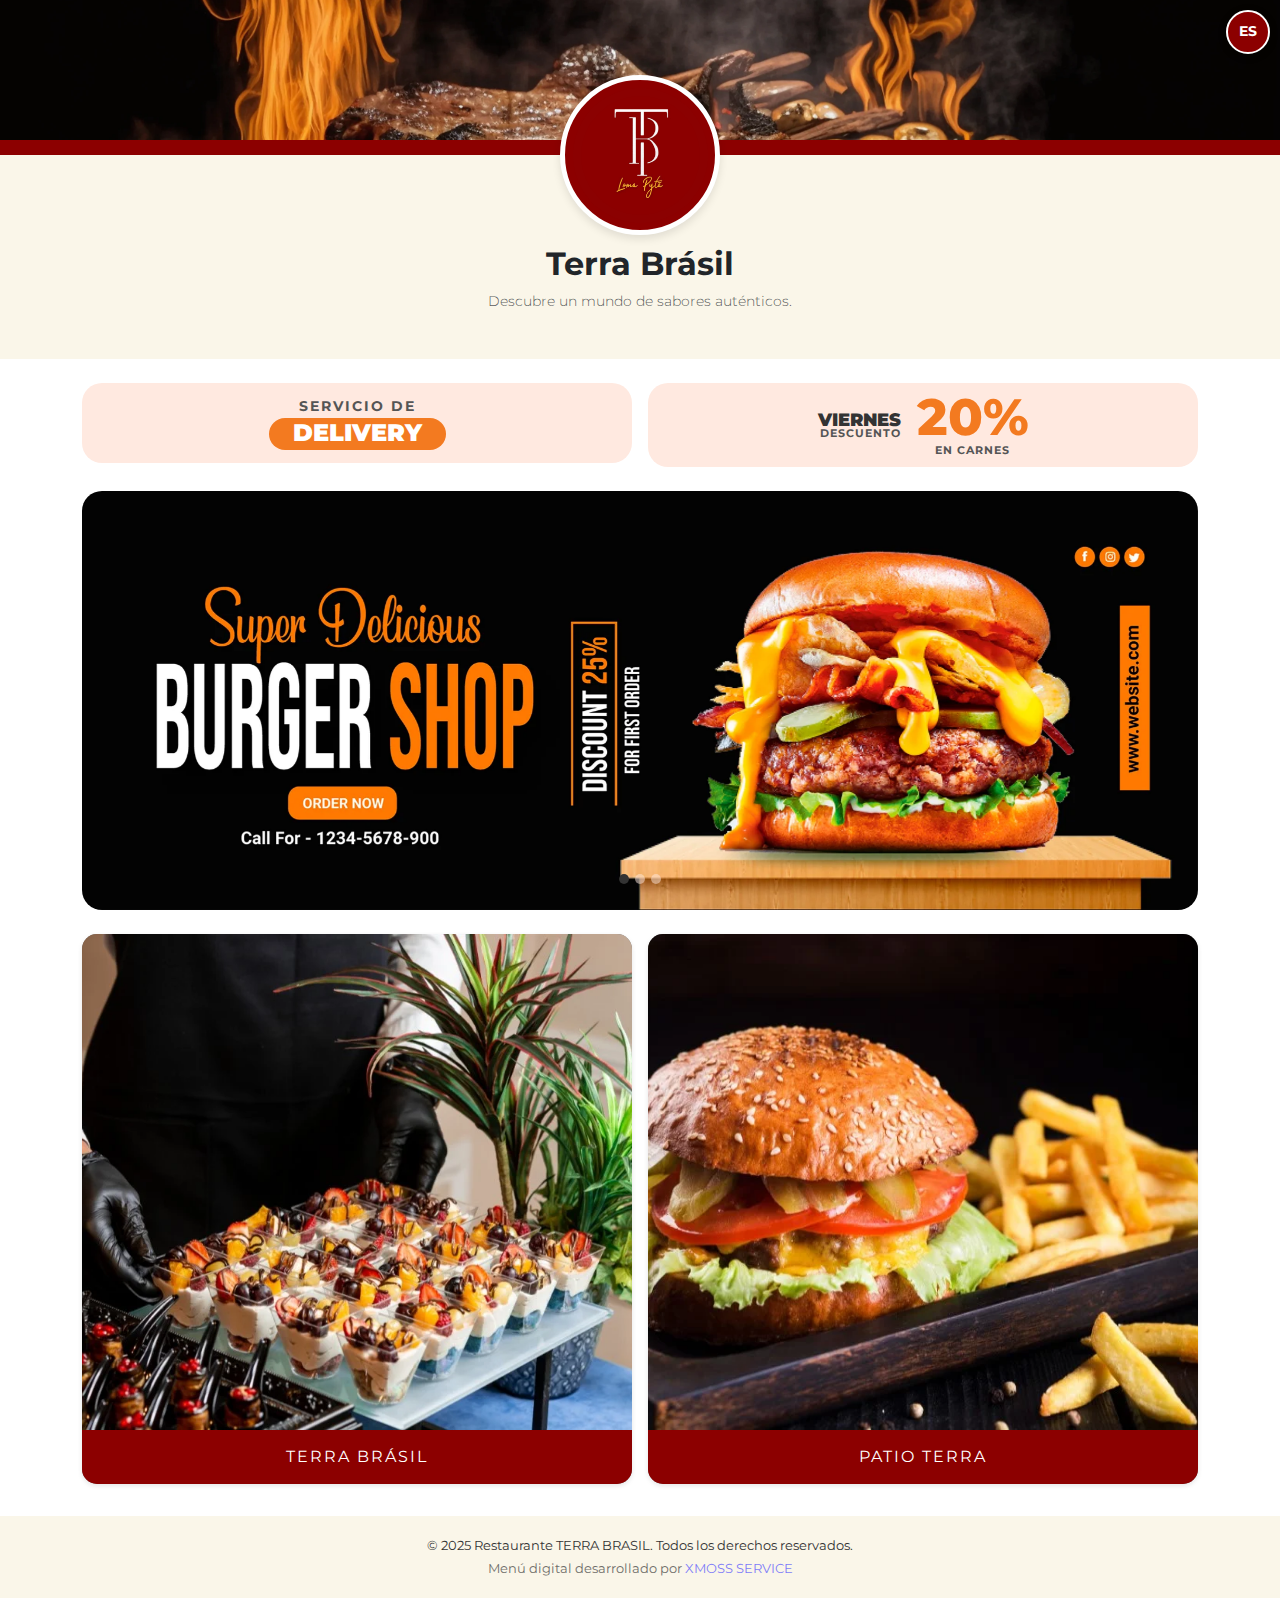
<file: index.html>
<!DOCTYPE html>
<html lang="es">
<head>
    <!-- Bloque 1: Metadatos, Título y Enlaces a Estilos. -->
    <meta charset="UTF-8">
    <meta name="viewport" content="width=device-width, initial-scale=1.0">
    <meta name="description" content="Descubre el menú digital de TERRA BRASIL. Sabores auténticos, promociones especiales y servicio de delivery.">
    <meta name="keywords" content="TERRA BRASIL, restaurante, menú digital, comida brasileña, delivery">
    <meta name="author" content="Restaurante TERRA BRASIL">
    <title>Menú Digital - Restaurante TERRA BRASIL</title>
    <link rel="icon" href="#" type="image/x-icon">
    <link href="https://cdn.jsdelivr.net/npm/bootstrap@5.3.3/dist/css/bootstrap.min.css" rel="stylesheet" integrity="sha384-QWTKZyjpPEjISv5WaRU9OFeRpok6YctnYmDr5pNlyT2bRjXh0JMhjY6hW+ALEwIH" crossorigin="anonymous">
    <link rel="preconnect" href="https://fonts.googleapis.com">
    <link rel="preconnect" href="https://fonts.gstatic.com" crossorigin>
    <link href="https://fonts.googleapis.com/css2?family=Montserrat:wght@400;700;900&display=swap" rel="stylesheet">
    <link rel="stylesheet" href="css/style.css">
</head>

<body class="home">

    <!-- Bloque 2: Header con banner, logo y selector de idioma. -->
    <header class="header-section position-relative">
        <div id="language-dropdown" class="btn-group notranslate">
            <button id="language-btn-text" type="button" class="btn dropdown-toggle" data-bs-toggle="dropdown" aria-expanded="false" aria-label="Seleccionar idioma">
                ES
            </button>
            <ul class="dropdown-menu dropdown-menu-end">
                <li><a class="dropdown-item" href="#" data-lang="es">Español</a></li>
                <li><a class="dropdown-item" href="#" data-lang="en">English</a></li>
                <li><a class="dropdown-item" href="#" data-lang="pt">Português</a></li>
            </ul>
        </div>
        <div class="main-banner"></div>
        <div class="banner-space"></div>
        <div class="logo-wrapper"> 
            <div class="logo-container">
                <img src="assets/images/logo_lp.png" alt="Logo de TERRA BRASIL" class="logo">
            </div>
        </div>
    </header>

    <!-- Bloque 3: Contenido principal de la página. -->
    <main>
        <section class="title-section text-center">
            <div class="container">
                <h1 class="main-title display-4 fw-bolder text-dark">Terra Brásil</h1>
                <p class="main-tagline lead text-muted">Descubre un mundo de sabores auténticos.</p>
            </div>
        </section>
        
        <section class="info-buttons-section container my-4">
            <div class="row g-3 justify-content-center">
                <div class="col-6">
                    <a href="#" class="info-card text-decoration-none d-flex flex-column justify-content-center align-items-center">
                        <p class="delivery-subtitle-final m-0">SERVICIO DE</p>
                        <p class="delivery-maintext-final m-0">DELIVERY</p>
                    </a>
                </div>
                <div class="col-6">
                    <a href="#" class="info-card text-decoration-none d-flex align-items-center justify-content-center">
                        <div class="me-3">
                            <p class="discount-day-final m-0">VIERNES</p>
                            <p class="discount-subtitle-final m-0">DESCUENTO</p>
                        </div>
                        <div class="text-center">
                            <p class="discount-percentage-final m-0">20%</p>
                            <p class="discount-product-final m-0">EN CARNES</p>
                        </div>
                    </a>
                </div>
            </div>
        </section>

        <section class="slider-section container my-4">
            <div id="mainSlider" class="carousel slide" data-bs-ride="carousel">
                <div class="carousel-indicators">
                    <button type="button" data-bs-target="#mainSlider" data-bs-slide-to="0" class="active" aria-current="true" aria-label="Slide 1"></button>
                    <button type="button" data-bs-target="#mainSlider" data-bs-slide-to="1" aria-label="Slide 2"></button>
                    <button type="button" data-bs-target="#mainSlider" data-bs-slide-to="2" aria-label="Slide 3"></button>
                </div>
                <div class="carousel-inner">
                    <div class="carousel-item active slider-bg-1"></div>
                    <div class="carousel-item slider-bg-2"></div>
                    <div class="carousel-item slider-bg-3"></div>
                </div>
            </div>
        </section>

        <section class="cards-section container my-4">
            <div class="row g-3">
                <div class="col-6">
                    <a href="terrabrasil.html" class="category-card text-decoration-none">
                        <img src="assets/images/terra_brasil.webp" alt="Entrada al menú del restaurante Terra Brasil con platos de buffet" class="category-card-image" loading="lazy">
                        <div class="category-card-title">
                            TERRA BRÁSIL
                        </div>
                    </a>
                </div>
                <div class="col-6">
                    <a href="patioterra.html" class="category-card text-decoration-none">
                        <img src="assets/images/patio_terra.webp" alt="Entrada al menú de Patio Terra con hamburguesas y lomitos" class="category-card-image" loading="lazy">
                        <div class="category-card-title">
                            PATIO TERRA
                        </div>
                    </a>
                </div>
            </div>
        </section>
    </main>

    <!-- Bloque 4: Footer y Scripts. -->
    <footer class="footer-section text-center">
        <div class="container">
            <small class="d-block copyright-text">© 2025 Restaurante TERRA BRASIL. Todos los derechos reservados.</small>
            <small class="d-block credit-text">
                Menú digital desarrollado por 
                <a href="#" target="_blank" rel="noopener noreferrer" class="credit-link">XMOSS SERVICE</a>
            </small>
        </div>
    </footer>

    <div id="google_translate_element"></div>

    <script src="https://cdn.jsdelivr.net/npm/bootstrap@5.3.3/dist/js/bootstrap.bundle.min.js" integrity="sha384-YvpcrYf0tY3lHB60NNkmXc5s9fDVZLESaAA55NDzOxhy9GkcIdslK1eN7N6jIeHz" crossorigin="anonymous"></script>
    <script src="js/translate.js" defer></script>
    <script src="js/script.js" defer></script>

</body>
</html>
</file>
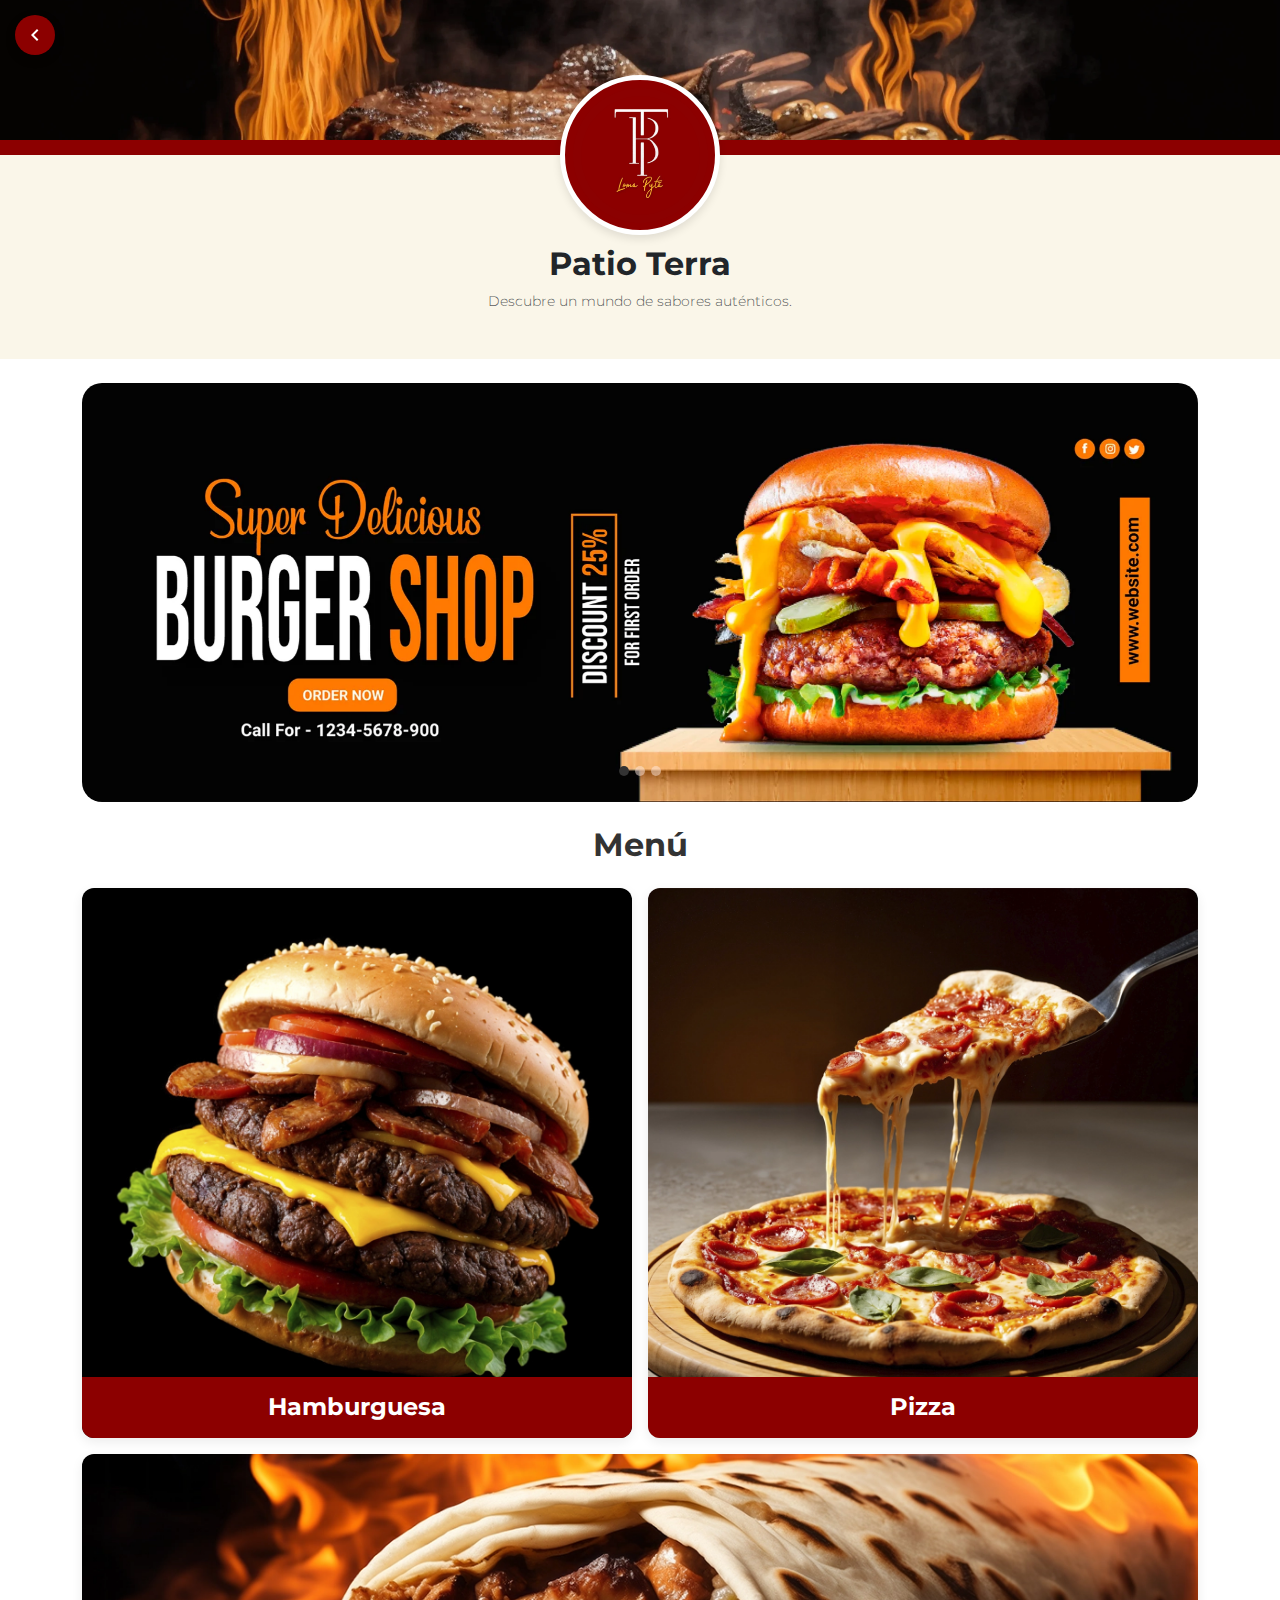
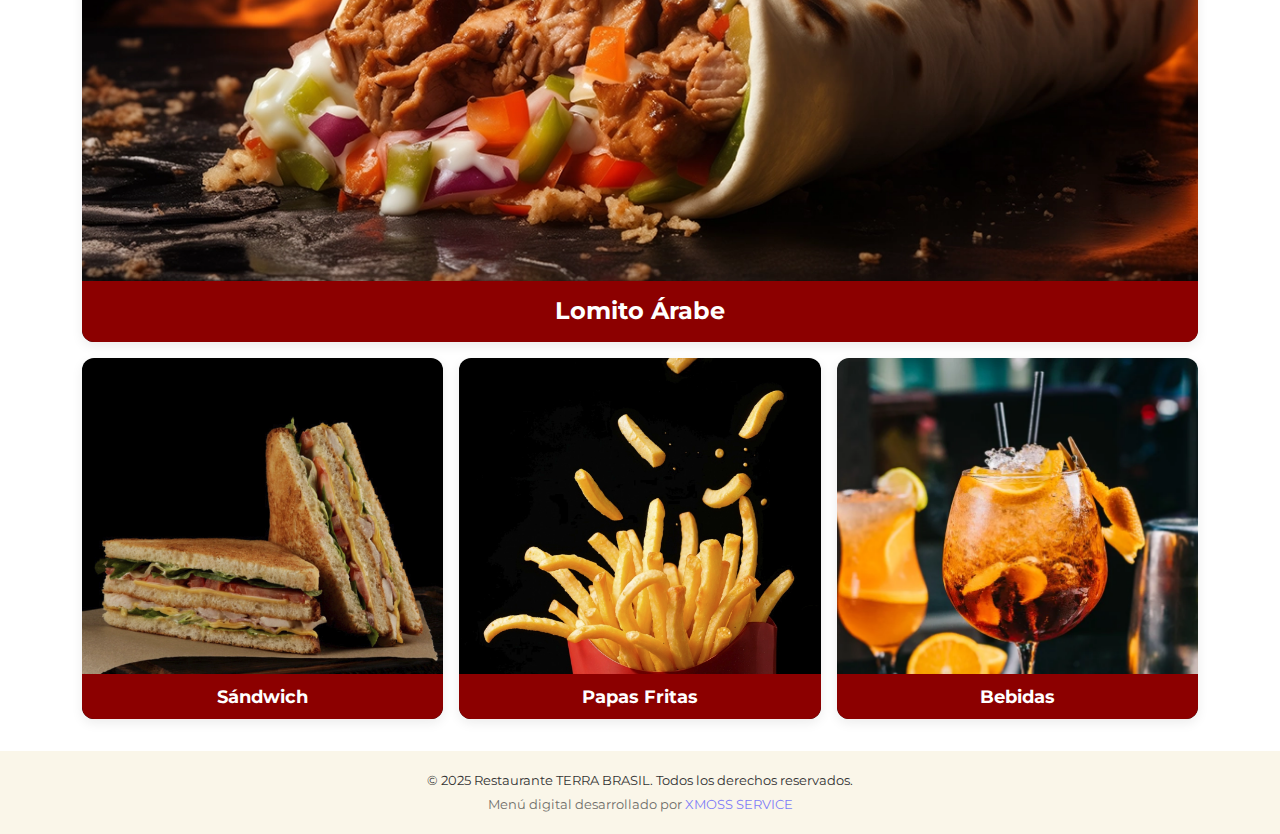
<file: patioterra.html>
<!DOCTYPE html>
<html lang="es">

<head>
    <!-- Bloque 1: Metadatos, Título y Enlaces a Estilos. -->
    <meta charset="UTF-8">
    <meta name="viewport" content="width=device-width, initial-scale=1.0">
    <meta name="description" content="Descubre el menú digital de TERRA BRASIL. Sabores auténticos, promociones especiales y servicio de delivery.">
    <meta name="keywords" content="TERRA BRASIL, restaurante, menú digital, comida brasileña, delivery">
    <meta name="author" content="Restaurante TERRA BRASIL">
    <title>Menú Digital - Restaurante TERRA BRASIL</title>
    <link rel="icon" href="#" type="image/x-icon">
    <link href="https://cdn.jsdelivr.net/npm/bootstrap@5.3.3/dist/css/bootstrap.min.css" rel="stylesheet" integrity="sha384-QWTKZyjpPEjISv5WaRU9OFeRpok6YctnYmDr5pNlyT2bRjXh0JMhjY6hW+ALEwIH" crossorigin="anonymous">
    <link rel="preconnect" href="https://fonts.googleapis.com">
    <link rel="preconnect" href="https://fonts.gstatic.com" crossorigin>
    <link href="https://fonts.googleapis.com/css2?family=Montserrat:wght@400;700;900&display=swap" rel="stylesheet">
    <link rel="stylesheet" href="css/style.css">
</head>

<body class="menu-lomiteria">

    <!-- Bloque 2: Header con banner, logo y botón de volver. -->
    <header class="header-section position-relative">
        <a href="index.html" class="fixed-home-btn" aria-label="Volver a la página principal">
            <svg viewBox="0 0 24 24"><path d="M15.41 7.41L14 6l-6 6 6 6 1.41-1.41L10.83 12z"/></svg>
        </a>
        <div class="main-banner"></div>
        <div class="banner-space"></div>
        <div class="logo-wrapper"> 
            <div class="logo-container">
                <img src="assets/images/logo_lp.png" alt="Logo de TERRA BRASIL" class="logo">
            </div>
        </div>
    </header>
        
    <!-- Bloque 3: Contenido principal de la página. -->
    <main>
        <section class="title-section text-center">
            <div class="container">
                <h1 class="main-title display-4 fw-bolder text-dark">Patio Terra</h1>
                <p class="main-tagline lead text-muted">Descubre un mundo de sabores auténticos.</p>
            </div>
        </section>
        
        <section class="info-buttons-section container my-4">
            <div class="row g-3 justify-content-center">
                <div class="col-6">
                    <a href="#" class="info-card text-decoration-none d-flex flex-column justify-content-center align-items-center">
                        <p class="delivery-subtitle-final m-0">SERVICIO DE</p>
                        <p class="delivery-maintext-final m-0">DELIVERY</p>
                    </a>
                </div>
                <div class="col-6">
                    <a href="#" class="info-card text-decoration-none d-flex align-items-center justify-content-center">
                        <div class="me-3">
                            <p class="discount-day-final m-0">VIERNES</p>
                            <p class="discount-subtitle-final m-0">DESCUENTO</p>
                        </div>
                        <div class="text-center">
                            <p class="discount-percentage-final m-0">20%</p>
                            <p class="discount-product-final m-0">EN CARNES</p>
                        </div>
                    </a>
                </div>
            </div>
        </section>

        <section class="slider-section container my-4">
            <div id="mainSlider" class="carousel slide" data-bs-ride="carousel">
                <div class="carousel-indicators">
                    <button type="button" data-bs-target="#mainSlider" data-bs-slide-to="0" class="active" aria-current="true" aria-label="Slide 1"></button>
                    <button type="button" data-bs-target="#mainSlider" data-bs-slide-to="1" aria-label="Slide 2"></button>
                    <button type="button" data-bs-target="#mainSlider" data-bs-slide-to="2" aria-label="Slide 3"></button>
                </div>
                <div class="carousel-inner">
                    <div class="carousel-item active slider-bg-1"></div>
                    <div class="carousel-item slider-bg-2"></div>
                    <div class="carousel-item slider-bg-3"></div>
                </div>
            </div>
        </section>
    </main>

    <!-- Bloque 4: Navegación por categorías del menú. -->
    <section class="menu-items-section container my-4" id="seccion-menu-tabs" role="tablist">
        <h2 class="text-center mb-4">Menú</h2>
        <div class="row g-3">
            <div class="col-6">
                <a href="#" class="menu-item-card square-card text-decoration-none" data-bs-toggle="tab" data-bs-target="#hamburguesas-pane" role="tab" aria-controls="hamburguesas-pane" aria-selected="false">
                    <img src="assets/images/hamburguesas.webp" alt="Categoría de Hamburguesas" class="menu-item-img">
                    <div class="menu-item-label">
                        <h3 class="menu-item-title">Hamburguesa</h3>
                    </div>
                </a>
            </div>
            <div class="col-6">
                <a href="#" class="menu-item-card square-card text-decoration-none" data-bs-toggle="tab" data-bs-target="#pizzas-pane" role="tab" aria-controls="pizzas-pane" aria-selected="false">
                    <img src="assets/images/pizzas.webp" alt="Categoría de Pizzas" class="menu-item-img">
                    <div class="menu-item-label">
                        <h3 class="menu-item-title">Pizza</h3>
                    </div>
                </a>
            </div>
            <div class="col-12">
                <a href="#" class="menu-item-card text-decoration-none" data-bs-toggle="tab" data-bs-target="#lomitoarabe-pane" role="tab" aria-controls="lomitoarabe-pane" aria-selected="false">
                    <img src="assets/images/lomito-arabe.webp" alt="Categoría de Lomito Árabe" class="menu-item-img large-img">
                    <div class="menu-item-label">
                        <h3 class="menu-item-title">Lomito Árabe</h3>
                    </div>
                </a>
            </div>
            <div class="col-4">
                <a href="#" class="menu-item-card square-card text-decoration-none" data-bs-toggle="tab" data-bs-target="#sandwiches-pane" role="tab" aria-controls="sandwiches-pane" aria-selected="false">
                    <img src="assets/images/sandwich.webp" alt="Categoría de Sandwiches" class="menu-item-img">
                    <div class="menu-item-label small-label">
                        <h4 class="menu-item-title-small">Sándwich</h4>
                    </div>
                </a>
            </div>
            <div class="col-4">
                <a href="#" class="menu-item-card square-card text-decoration-none" data-bs-toggle="tab" data-bs-target="#papasfritas-pane" role="tab" aria-controls="papasfritas-pane" aria-selected="false">
                    <img src="assets/images/papasfritas.webp" alt="Categoría de Papas Fritas" class="menu-item-img">
                    <div class="menu-item-label small-label">
                        <h4 class="menu-item-title-small">Papas Fritas</h4>
                    </div>
                </a>
            </div>
            <div class="col-4">
                <a href="#" class="menu-item-card square-card text-decoration-none" data-bs-toggle="tab" data-bs-target="#bebidas-pane" role="tab" aria-controls="bebidas-pane" aria-selected="false">
                    <img src="assets/images/bebidas.webp" alt="Categoría de Bebidas" class="menu-item-img">
                    <div class="menu-item-label small-label">
                        <h4 class="menu-item-title-small">Bebidas</h4>
                    </div>
                </a>
            </div>
        </div>
    </section>

    <!-- Bloque 5: Contenido de las pestañas de productos. -->
    <div class="tab-content" id="menuTabContent">
        <div class="tab-pane fade" id="hamburguesas-pane" role="tabpanel" aria-labelledby="hamburguesas-tab" tabindex="0">
            <div class="container py-4">
                <div class="row g-4">
                    <div class="col-12">
                        <div class="card card-product-bs5 overflow-hidden p-2">
                            <div class="row g-3 align-items-center">
                                <div class="col-7">
                                    <div class="card-body p-2">
                                        <h3 class="product-title-bs5 h5 mb-1">Hamburguesa Paraguaya Especial</h3>
                                        <p class="product-description-bs5 small text-muted mb-2">Pan artesanal dorado en manteca, medallón de carne vacuna 100% jugosa, queso Paraguay derretido, huevo frito a la plancha, rodajas de chorizo paraguayo asado, lechuga fresca, tomate, cebolla morada, salsas caseras (mayonesa con ajo, ketchup y mostaza), y el toque final: mbejú crocante como topping.</p>
                                        <p class="product-price-bs5 h4 fw-bolder mb-0">$50.000</p>
                                        <small class="product-note-bs5 text-muted">Sabor auténtico y contundente al estilo nacional</small>
                                    </div>
                                </div>
                                <div class="col-5">
                                    <img src="assets/images/hamburguesa-producto1.webp" alt="#" class="img-fluid rounded-3">
                                </div>
                            </div>
                        </div>
                    </div>
                    <div class="col-12">
                        <div class="card card-product-bs5 overflow-hidden p-2">
                            <div class="row g-3 align-items-center">
                                <div class="col-7">
                                    <div class="card-body p-2">
                                        <h3 class="product-title-bs5 h5 mb-1">La Criolla Suprema</h3>
                                        <p class="product-description-bs5 small text-muted mb-2">Pan artesanal dorado, medallón de carne vacuna a la plancha, queso Paraguay fundido, chorizo paraguayo en rodajas, huevo frito, panceta crocante, tomate fresco, lechuga crespa, cebolla morada en aros</p>
                                        <p class="product-price-bs5 h4 fw-bolder mb-0">$45.000</p>
                                        <small class="product-note-bs5 text-muted">Sabor auténtico y contundente al estilo nacional</small>
                                    </div>
                                </div>
                                <div class="col-5">
                                    <img src="assets/images/hamburguesa-producto2.webp" alt="#" class="img-fluid rounded-3">
                                </div>
                            </div>
                        </div>
                    </div>
                </div>
            </div>
        </div>

        <div class="tab-pane fade" id="pizzas-pane" role="tabpanel" aria-labelledby="pizzas-tab" tabindex="0">
            <div class="container py-4">
                <div class="row g-4">
                    <div class="col-12">
                        <div class="card card-product-bs5 overflow-hidden p-2">
                            <div class="row g-3 align-items-center">
                                <div class="col-7">
                                    <div class="card-body p-2">
                                        <h3 class="product-title-bs5 h5 mb-1">Pizza Brasileña Especial</h3>
                                        <p class="product-description-bs5 small text-muted mb-2">Masa artesanal leudada al estilo paulista, salsa de tomate rústica con toque de ajo, queso muçarela fundido, calabresa brasileña en rodajas finas, cebolla morada caramelizada,aceitunas negras, toque de orégano fresco, terminada con huevo duro en rodajas y pimiento morrón asado.</p>
                                        <p class="product-price-bs5 h4 fw-bolder mb-0">$60.000</p>
                                        <small class="product-note-bs5 text-muted">Precio incluye IVA</small>
                                    </div>
                                </div>
                                <div class="col-5">
                                    <img src="assets/images/pizza-producto1.webp" alt="#" class="img-fluid rounded-3">
                                </div>
                            </div>
                        </div>
                    </div>
                    <div class="col-12">
                        <div class="card card-product-bs5 overflow-hidden p-2">
                            <div class="row g-3 align-items-center">
                                <div class="col-7">
                                    <div class="card-body p-2">
                                        <h3 class="product-title-bs5 h5 mb-1">Pizza margarita</h3>
                                        <p class="product-description-bs5 small text-muted mb-2">Base de masa fina y crujiente, salsa de tomate natural al estilo napolitano, mozzarella fresca, tomates en rodajas, hojas de albahaca fresca, y un toque de aceite de oliva extra virgen.</p>
                                        <p class="product-price-bs5 h4 fw-bolder mb-0">$60.000</p>
                                        <small class="product-note-bs5 text-muted">Precio incluye IVA</small>
                                    </div>
                                </div>
                                <div class="col-5">
                                    <img src="assets/images/pizza-producto2.webp" alt="#" class="img-fluid rounded-3">
                                </div>
                            </div>
                        </div>
                    </div>
                </div>
            </div>
        </div>

        <div class="tab-pane fade" id="lomitoarabe-pane" role="tabpanel" aria-labelledby="lomitoarabe-tab" tabindex="0">
            <div class="container py-4">
                <div class="row g-4">
                    <div class="col-12">
                        <div class="card card-product-bs5 overflow-hidden p-2">
                            <div class="row g-3 align-items-center">
                                <div class="col-7">
                                    <div class="card-body p-2">
                                        <h3 class="product-title-bs5 h5 mb-1">Lomito Árabe Tradicional</h3>
                                        <p class="product-description-bs5 small text-muted mb-2">Pan pita artesanal levemente tostado, finas láminas de carne vacuna marinada con especias árabes, lechuga fresca, tomate en cubos, cebolla morada en juliana, zanahoria rallada, un toque de menta fresca, acompañado de una suave y cremosa salsa de yogur con ajo y limón.</p>
                                        <p class="product-price-bs5 h4 fw-bolder mb-0">$55.000</p>
                                        <small class="product-note-bs5 text-muted">Precio incluye IVA</small>
                                    </div>
                                </div>
                                <div class="col-5">
                                    <img src="assets/images/lomitoarabe-producto1.webp" alt="#" class="img-fluid rounded-3">
                                </div>
                            </div>
                        </div>
                    </div>
                    <div class="col-12">
                        <div class="card card-product-bs5 overflow-hidden p-2">
                            <div class="row g-3 align-items-center">
                                <div class="col-7">
                                    <div class="card-body p-2">
                                        <h3 class="product-title-bs5 h5 mb-1">Lomito Árabe Especial</h3>
                                        <p class="product-description-bs5 small text-muted mb-2">Pan pita artesanal dorado a la plancha, lomo vacuno premium marinado con especias árabes y oliva extra virgen, queso muzarella fundido, huevo a la plancha, jamón ahumado, lechuga crocante, tomate en rodajas frescas, cebolla morada caramelizada</p>
                                        <p class="product-price-bs5 h4 fw-bolder mb-0">$55.000</p>
                                        <small class="product-note-bs5 text-muted">Precio incluye IVA</small>
                                    </div>
                                </div>
                                <div class="col-5">
                                    <img src="assets/images/lomitoarabe-producto2.webp" alt="#" class="img-fluid rounded-3">
                                </div>
                            </div>
                        </div>
                    </div>
                </div>
            </div>
        </div>
        
        <div class="tab-pane fade" id="sandwiches-pane" role="tabpanel" aria-labelledby="sandwiches-tab" tabindex="0">
            <div class="container py-4">
                <div class="row g-4">
                    <div class="col-12">
                        <div class="card card-product-bs5 overflow-hidden p-2">
                            <div class="row g-3 align-items-center">
                                <div class="col-7">
                                    <div class="card-body p-2">
                                        <h3 class="product-title-bs5 h5 mb-1">Sándwich de Lomito Paraguayo</h3>
                                        <p class="product-description-bs5 small text-muted mb-2">pan mignon, lomito de carne vacuna, queso Paraguay derretido, jamón cocido, huevo frito, lechuga crespa, tomate, cebolla salteada, mayonesa casera. <br>Opcional: papas fritas dentro o al costado.</p>
                                        <p class="product-price-bs5 h4 fw-bolder mb-0">$40.000</p>
                                        <small class="product-note-bs5 text-muted">Precio incluye IVA</small>
                                    </div>
                                </div>
                                <div class="col-5">
                                    <img src="assets/images/sandwich-producto1.webp" alt="#" class="img-fluid rounded-3">
                                </div>
                            </div>
                        </div>
                    </div>
                    <div class="col-12">
                        <div class="card card-product-bs5 overflow-hidden p-2">
                            <div class="row g-3 align-items-center">
                                <div class="col-7">
                                    <div class="card-body p-2">
                                        <h3 class="product-title-bs5 h5 mb-1">Sándwich de Lomito Especial</h3>
                                        <p class="product-description-bs5 small text-muted mb-2">pan mignon artesanal, lomito de carne vacuna marinada, queso Paraguay fundido, jamón ahumado, huevo a la plancha, lechuga crespa, tomate, cebolla caramelizada, papas fritas crocantes dentro del pan, salsa de ajo con toque de mostaza dulce.</p>
                                        <p class="product-price-bs5 h4 fw-bolder mb-0">$40.000</p>
                                        <small class="product-note-bs5 text-muted">Precio incluye IVA</small>
                                    </div>
                                </div>
                                <div class="col-5">
                                    <img src="assets/images/sandwich-producto2.webp" alt="#" class="img-fluid rounded-3">
                                </div>
                            </div>
                        </div>
                    </div>
                </div>
            </div>
        </div>

        <div class="tab-pane fade" id="papasfritas-pane" role="tabpanel" aria-labelledby="papasfritas-tab" tabindex="0">
            <div class="container py-4">
                <div class="row g-4">
                    <div class="col-12">
                        <div class="card card-product-bs5 overflow-hidden p-2">
                            <div class="row g-3 align-items-center">
                                <div class="col-7">
                                    <div class="card-body p-2">
                                        <h3 class="product-title-bs5 h5 mb-1">Papas con Queso Cheddar</h3>
                                        <p class="product-description-bs5 small text-muted mb-2">papas fritas crujientes, queso cheddar fundido, toque de crema, cebollita de verde o picada</p>
                                        <p class="product-price-bs5 h4 fw-bolder mb-0">$15.000</p>
                                        <small class="product-note-bs5 text-muted">Tamaños Grande, mediano y pequeño</small>
                                    </div>
                                </div>
                                <div class="col-5">
                                    <img src="assets/images/papasfritas-producto1.webp" alt="#" class="img-fluid rounded-3">
                                </div>
                            </div>
                        </div>
                    </div>
                    <div class="col-12">
                        <div class="card card-product-bs5 overflow-hidden p-2">
                            <div class="row g-3 align-items-center">
                                <div class="col-7">
                                    <div class="card-body p-2">
                                        <h3 class="product-title-bs5 h5 mb-1">Papas Especiales de la Casa</h3>
                                        <p class="product-description-bs5 small text-muted mb-2">papas rústicas con cáscara, queso cheddar fundido, panceta crocante, crema ácida, cebollita de verdeo, salsa barbacoa artesanal</p>
                                        <p class="product-price-bs5 h4 fw-bolder mb-0">$15.000</p>
                                        <small class="product-note-bs5 text-muted">Tamaños Grande, mediano y pequeño</small>
                                    </div>
                                </div>
                                <div class="col-5">
                                    <img src="assets/images/papasfritas-producto2.webp" alt="#" class="img-fluid rounded-3">
                                </div>
                            </div>
                        </div>
                    </div>
                </div>
            </div>
        </div>
        
        <div class="tab-pane fade" id="bebidas-pane" role="tabpanel" aria-labelledby="bebidas-tab" tabindex="0">
            <div class="container py-4">
                <div class="row g-4">
                    <div class="col-12">
                        <div class="card card-product-bs5 overflow-hidden p-2">
                            <div class="row g-3 align-items-center">
                                <div class="col-7">
                                    <div class="card-body p-2">
                                        <h3 class="product-title-bs5 h5 mb-1">Coca Cola</h3>
                                        <p class="product-description-bs5 small text-muted mb-2">Gaseosa personal o grande</p>
                                        <p class="product-price-bs5 h4 fw-bolder mb-0">$35.000</p>
                                        <small class="product-note-bs5 text-muted">Precio incluye IVA</small>
                                    </div>
                                </div>
                                <div class="col-5">
                                    <img src="assets/images/bebidas-producto1.webp" alt="#" class="img-fluid rounded-3">
                                </div>
                            </div> 
                        </div>
                    </div>
                    <div class="col-12">
                        <div class="card card-product-bs5 overflow-hidden p-2">
                            <div class="row g-3 align-items-center">
                                <div class="col-7">
                                    <div class="card-body p-2">
                                        <h3 class="product-title-bs5 h5 mb-1">Sprite</h3>
                                        <p class="product-description-bs5 small text-muted mb-2">Gaseosa personal o grande</p>
                                        <p class="product-price-bs5 h4 fw-bolder mb-0">$35.000</p>
                                        <small class="product-note-bs5 text-muted">Precio incluye IVA</small>
                                    </div>
                                </div>
                                <div class="col-5">
                                    <img src="assets/images/bebidas-producto2.webp" alt="#" class="img-fluid rounded-3">
                                </div>
                            </div> 
                        </div>
                    </div>
                    <div class="col-12">
                        <div class="card card-product-bs5 overflow-hidden p-2">
                            <div class="row g-3 align-items-center">
                                <div class="col-7">
                                    <div class="card-body p-2">
                                        <h3 class="product-title-bs5 h5 mb-1">Sexo en la playa</h3>
                                        <p class="product-description-bs5 small text-muted mb-2">Vodka, licor de durazno (peach schnapps), jugo de naranja, jugo de arándano (cranberry).</p>
                                        <p class="product-price-bs5 h4 fw-bolder mb-0">$35.000</p>
                                        <small class="product-note-bs5 text-muted">Precio incluye IVA</small>
                                    </div>
                                </div>
                                <div class="col-5">
                                    <img src="assets/images/bebidas-producto3.webp" alt="#" class="img-fluid rounded-3">
                                </div>
                            </div> 
                        </div>
                    </div>
                    <div class="col-12">
                        <div class="card card-product-bs5 overflow-hidden p-2">
                            <div class="row g-3 align-items-center">
                                <div class="col-7">
                                    <div class="card-body p-2">
                                        <h3 class="product-title-bs5 h5 mb-1">Moscow Mule</h3>
                                        <p class="product-description-bs5 small text-muted mb-2">Vodka, ginger beer (cerveza de jengibre), jugo de lima fresca, hielo.</p>
                                        <p class="product-price-bs5 h4 fw-bolder mb-0">$35.000</p>
                                        <small class="product-note-bs5 text-muted">Precio incluye IVA</small>
                                    </div>
                                </div>
                                <div class="col-5">
                                    <img src="assets/images/bebidas-producto4.webp" alt="#" class="img-fluid rounded-3">
                                </div>
                            </div> 
                        </div>
                    </div>
                </div>
            </div>
        </div>
    </div>

    <!-- Bloque 6: Footer y Scripts. -->
    <footer class="footer-section text-center">
        <div class="container">
            <small class="d-block copyright-text">© 2025 Restaurante TERRA BRASIL. Todos los derechos reservados.</small>
            <small class="d-block credit-text">
                Menú digital desarrollado por 
                <a href="#" target="_blank" rel="noopener noreferrer" class="credit-link">XMOSS SERVICE</a>
            </small>
        </div>
    </footer>

    <div id="google_translate_element"></div>
    
    <script src="https://cdn.jsdelivr.net/npm/bootstrap@5.3.3/dist/js/bootstrap.bundle.min.js" integrity="sha384-YvpcrYf0tY3lHB60NNkmXc5s9fDVZLESaAA55NDzOxhy9GkcIdslK1eN7N6jIeHz" crossorigin="anonymous"></script>
    <script src="js/translate.js" defer></script>
    <script src="js/script.js" defer></script>

</body>

</html>
</file>
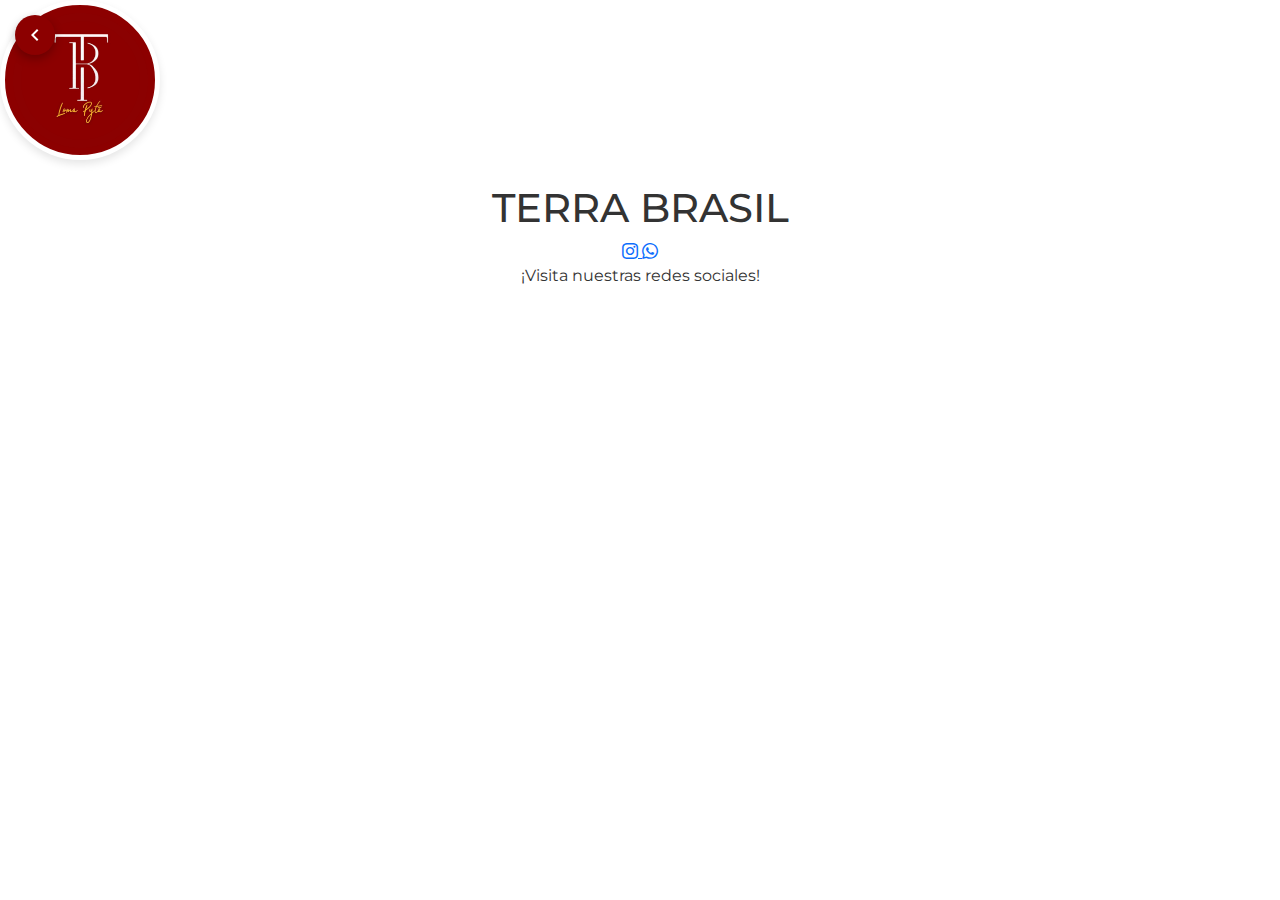
<file: social.html>
<!DOCTYPE html>
<html lang="es">
<head>
    <!-- ============== META TAGS ============== -->
    <meta charset="UTF-8">
    <meta name="viewport" content="width=device-width, initial-scale=1.0">
    <title>Redes Sociales - TERRA BRASIL</title>

    <!-- ============== BOOTSTRAP 5 CSS ============== -->
    <link href="https://cdn.jsdelivr.net/npm/bootstrap@5.3.3/dist/css/bootstrap.min.css" rel="stylesheet" integrity="sha384-QWTKZyjpPEjISv5WaRU9OFeRpok6YctnYmDr5pNlyT2bRjXh0JMhjY6hW+ALEwIH" crossorigin="anonymous">

    <!-- BOOTSTRAP ICONS CDN -->
    <link rel="stylesheet" href="https://cdn.jsdelivr.net/npm/bootstrap-icons@1.11.3/font/bootstrap-icons.min.css">

    <!-- ============== GOOGLE FONTS ============== -->
    <link rel="preconnect" href="https://fonts.googleapis.com">
    <link rel="preconnect" href="https://fonts.gstatic.com" crossorigin>
    <link href="https://fonts.googleapis.com/css2?family=Montserrat:wght@400;700;900&display=swap" rel="stylesheet">

    <!-- ============== HOJA DE ESTILOS PERSONALIZADA (LA MISMA QUE USA INDEX) ============== -->
    <link rel="stylesheet" href="css/style.css">
</head>

<!-- La clase 'social-page' es importante para aplicar los estilos de fondo y centrado -->
<body class="social-page">

    <a href="index.html" class="fixed-home-btn" aria-label="Volver a la página principal" data-translate-key="back_to_home">
        <svg viewBox="0 0 24 24"><path d="M15.41 7.41L14 6l-6 6 6 6 1.41-1.41L10.83 12z"/></svg>
    </a>

    <!-- Contenido principal centrado -->
    <main class="social-content-wrapper text-center">
        <!-- Logo -->
        <div class="logo-container mb-4">
            <img src="assets/images/logo_lp.png" alt="Logo de TERRA BRASIL" class="logo">
        </div>

        <!-- Título -->
        <h1 class="social-title">TERRA BRASIL</h1>

        <!-- Iconos que abren los modales -->
        <div class="social-links-container">
            <!-- Botón para abrir el modal de Instagram -->
            <a href="#" class="social-link" data-bs-toggle="modal" data-bs-target="#instagramModal" aria-label="Perfiles de Instagram">
                <i class="bi bi-instagram social-icon-large"></i>
            </a>
            <!-- Botón para abrir el modal de WhatsApp -->
            <a href="#" class="social-link" data-bs-toggle="modal" data-bs-target="#whatsappModal" aria-label="Números de WhatsApp">
                <i class="bi bi-whatsapp social-icon-large"></i>
            </a>
        </div>

        
        <!-- Texto inferior -->
        <p class="social-tagline">¡Visita nuestras redes sociales!</p>
    </main>

    <!-- =================================================================
                        MODALES (INICIALMENTE OCULTOS)
    ================================================================== -->

    <!-- ===== MODAL DE INSTAGRAM ===== -->
    <div class="modal fade" id="instagramModal" tabindex="-1" aria-labelledby="instagramModalLabel" aria-hidden="true">
        <div class="modal-dialog modal-dialog-centered">
            <div class="modal-content social-modal-content">
                <div class="modal-header">
                    <button type="button" class="btn-close" data-bs-dismiss="modal" aria-label="Cerrar"></button>
                </div>
                <div class="modal-body">
                    <div class="row">
                        <!-- Opción 1 -->
                        <div class="col-6 text-center modal-option">
                            <a href="https://www.instagram.com/terrabrasil.grill?igsh=NHBxcXc1YWltc204" target="_blank" rel="noopener noreferrer">
                                <i class="bi bi-instagram"></i>
                                <span class="d-block mt-2">TERRA BRASIL</span>
                            </a>
                        </div>
                        <!-- Opción 2 -->
                        <div class="col-6 text-center modal-option">
                            <a href="https://www.instagram.com/patioterrapy?igsh=ZnR5cDFnM3ZhdGo1" target="_blank" rel="noopener noreferrer">
                                <i class="bi bi-instagram"></i>
                                <span class="d-block mt-2">PATIO TERRA</span>
                            </a>
                        </div>
                    </div>
                </div>
            </div>
        </div>
    </div>

    <!-- ===== MODAL DE WHATSAPP ===== -->
    <div class="modal fade" id="whatsappModal" tabindex="-1" aria-labelledby="whatsappModalLabel" aria-hidden="true">
        <div class="modal-dialog modal-dialog-centered">
            <div class="modal-content social-modal-content">
                <div class="modal-header">
                    <button type="button" class="btn-close" data-bs-dismiss="modal" aria-label="Cerrar"></button>
                </div>
                <div class="modal-body">
                    <div class="row">
                        <!-- Opción 1 -->
                        <div class="col-6 text-center modal-option">
                            <a href="https://wa.me/595975200005" target="_blank" rel="noopener noreferrer">
                                <i class="bi bi-whatsapp"></i>
                                <span class="d-block mt-2">TERRA BRASIL</span>
                            </a>
                        </div>
                        <!-- Opción 2 -->
                        <div class="col-6 text-center modal-option">
                            <a href="https://wa.me/595976600008" target="_blank" rel="noopener noreferrer">
                                <i class="bi bi-whatsapp"></i>
                                <span class="d-block mt-2">PATIO TERRA</span>
                            </a>
                        </div>
                    </div>
                </div>
            </div>
        </div>
    </div>


    <!-- BOOTSTRAP 5 JS -->
    <script src="https://cdn.jsdelivr.net/npm/bootstrap@5.3.3/dist/js/bootstrap.bundle.min.js" integrity="sha384-YvpcrYf0tY3lHB60NNkmXc5s9fDVZLESaAA55NDzOxhy9GkcIdslK1eN7N6jIeHz" crossorigin="anonymous"></script>
</body>
</html>
</file>
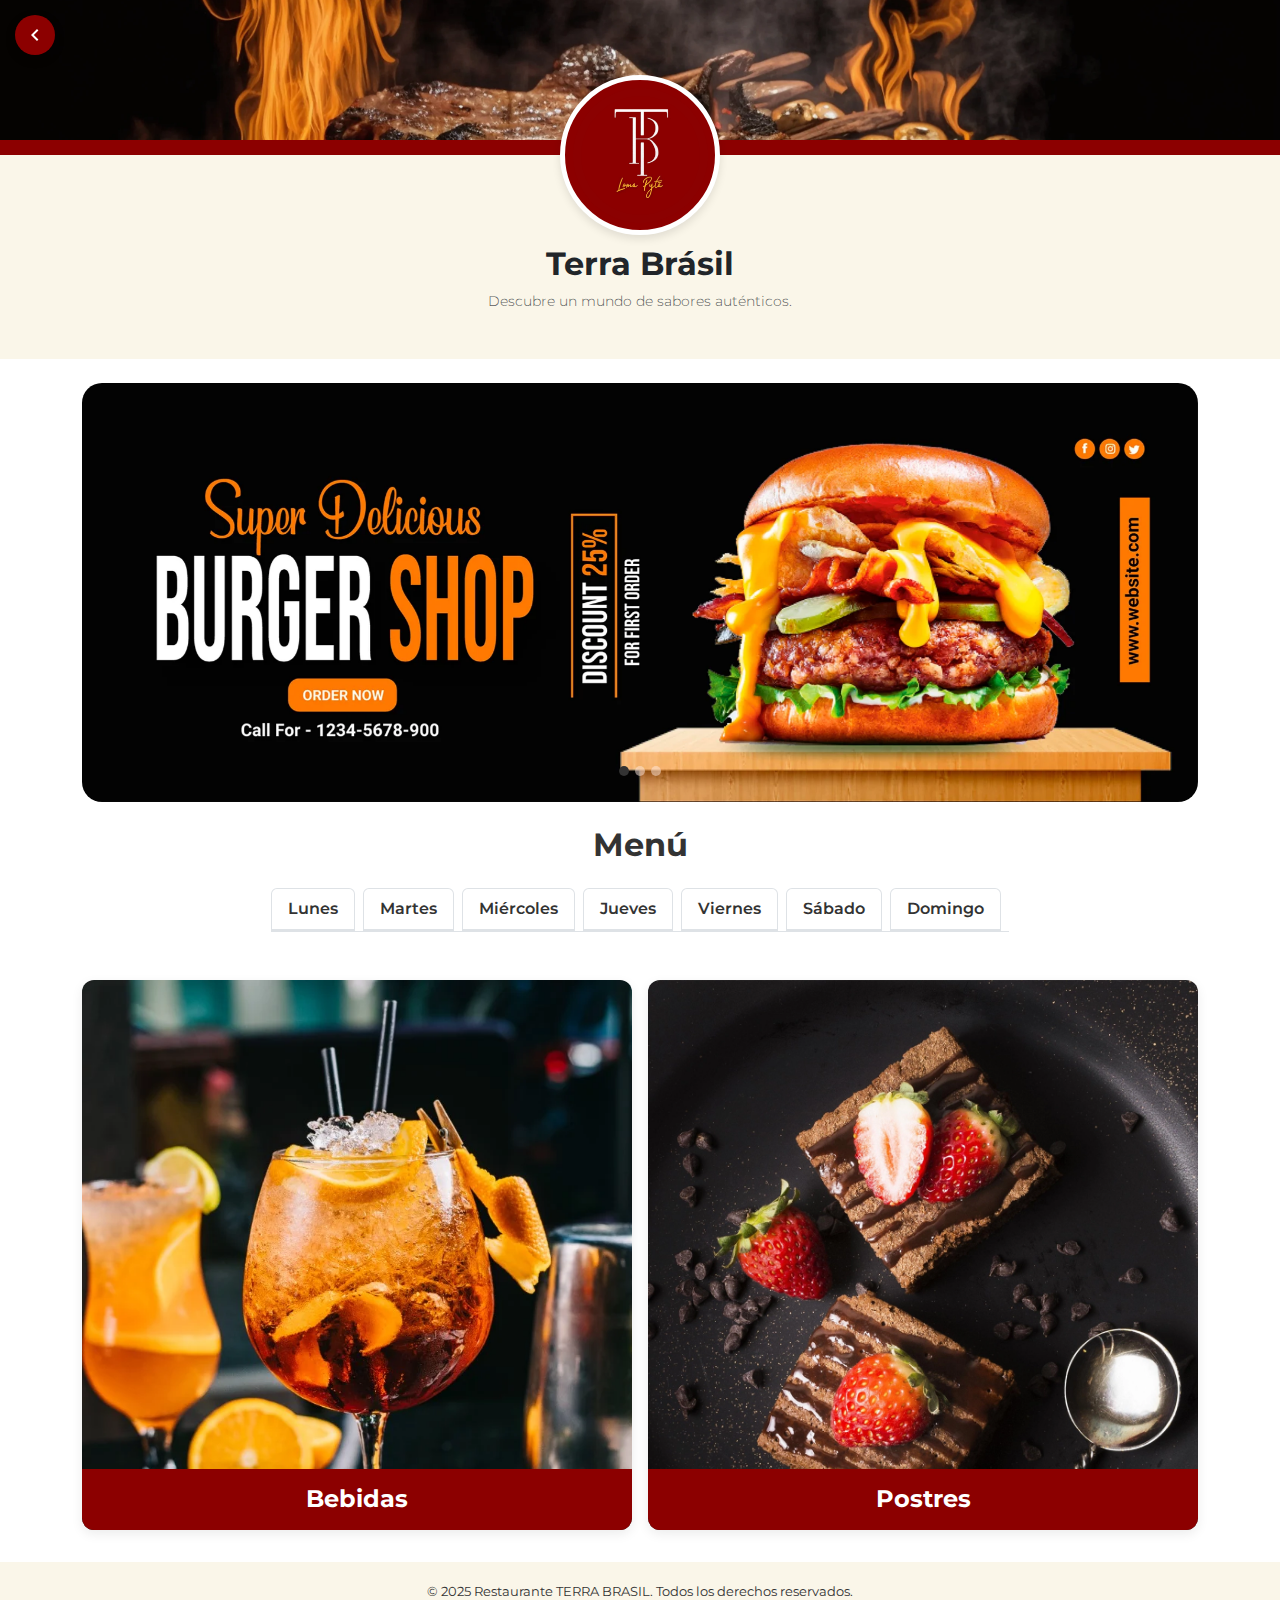
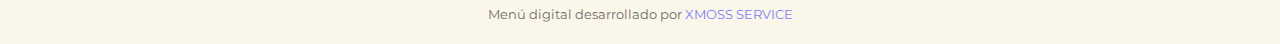
<file: terrabrasil.html>
<!DOCTYPE html>
<html lang="es">
<head>
    <!-- Bloque 1: Metadatos, Título y Enlaces a Estilos. -->
    <meta charset="UTF-8">
    <meta name="viewport" content="width=device-width, initial-scale=1.0">
    <meta name="description" content="Descubre el menú digital de TERRA BRASIL. Sabores auténticos, promociones especiales y servicio de delivery.">
    <meta name="keywords" content="TERRA BRASIL, restaurante, menú digital, comida brasileña, delivery">
    <meta name="author" content="Restaurante TERRA BRASIL">
    <title>Menú Digital - Restaurante TERRA BRASIL</title>
    <link rel="icon" href="#" type="image/x-icon">
    <link href="https://cdn.jsdelivr.net/npm/bootstrap@5.3.3/dist/css/bootstrap.min.css" rel="stylesheet" integrity="sha384-QWTKZyjpPEjISv5WaRU9OFeRpok6YctnYmDr5pNlyT2bRjXh0JMhjY6hW+ALEwIH" crossorigin="anonymous">
    <link rel="preconnect" href="https://fonts.googleapis.com">
    <link rel="preconnect" href="https://fonts.gstatic.com" crossorigin>
    <link href="https://fonts.googleapis.com/css2?family=Montserrat:wght@400;700;900&display=swap" rel="stylesheet">
    <link rel="stylesheet" href="css/style.css">
</head>

<body class="menu-buffet">

    <!-- Bloque 2: Header con banner, logo y botón de volver. -->
    <header class="header-section position-relative">
        <a href="index.html" class="fixed-home-btn" aria-label="Volver a la página principal">
            <svg viewBox="0 0 24 24"><path d="M15.41 7.41L14 6l-6 6 6 6 1.41-1.41L10.83 12z"/></svg>
        </a>
        <div class="main-banner"></div>
        <div class="banner-space"></div>
        <div class="logo-wrapper">
            <div class="logo-container">
                <img src="assets/images/logo_lp.png" alt="Logo de TERRA BRASIL" class="logo">
            </div>
        </div>
    </header>

    <!-- Bloque 3: Contenido principal de la página. -->
    <main>
        <section class="title-section text-center">
            <div class="container">
                <h1 class="main-title display-4 fw-bolder text-dark">Terra Brásil</h1>
                <p class="main-tagline lead text-muted">Descubre un mundo de sabores auténticos.</p>
            </div>
        </section>

        <section class="info-buttons-section container my-4">
            <div class="row g-3 justify-content-center">
                <div class="col-6">
                    <a href="#" class="info-card text-decoration-none d-flex flex-column justify-content-center align-items-center">
                        <p class="delivery-subtitle-final m-0">SERVICIO DE</p>
                        <p class="delivery-maintext-final m-0">DELIVERY</p>
                    </a>
                </div>
                <div class="col-6">
                    <a href="#" class="info-card text-decoration-none d-flex align-items-center justify-content-center">
                        <div class="me-3">
                            <p class="discount-day-final m-0">VIERNES</p>
                            <p class="discount-subtitle-final m-0">DESCUENTO</p>
                        </div>
                        <div class="text-center">
                            <p class="discount-percentage-final m-0">20%</p>
                            <p class="discount-product-final m-0">EN CARNES</p>
                        </div>
                    </a>
                </div>
            </div>
        </section>

        <section class="slider-section container my-4">
            <div id="mainSlider" class="carousel slide" data-bs-ride="carousel">
                <div class="carousel-indicators">
                    <button type="button" data-bs-target="#mainSlider" data-bs-slide-to="0" class="active" aria-current="true" aria-label="Slide 1"></button>
                    <button type="button" data-bs-target="#mainSlider" data-bs-slide-to="1" aria-label="Slide 2"></button>
                    <button type="button" data-bs-target="#mainSlider" data-bs-slide-to="2" aria-label="Slide 3"></button>
                </div>
                <div class="carousel-inner">
                    <div class="carousel-item active slider-bg-1"></div>
                    <div class="carousel-item slider-bg-2"></div>
                    <div class="carousel-item slider-bg-3"></div>
                </div>
            </div>
        </section>

        <!-- Bloque 4: Sistema de menú unificado con pestañas por día y categoría. -->
        <div class="container my-4">
            <section class="menu-triggers" id="menu-completo-tabs" role="tablist">
                <div class="menu-dias-wrapper mb-5">
                    <h2 class="text-center mb-4">Menú</h2>
                    <div class="nav-wrapper-scrollable">
                        <ul class="nav nav-tabs flex-nowrap">
                            <li class="nav-item" role="presentation"><button class="nav-link" data-bs-toggle="tab" data-bs-target="#lunes-pane" type="button" role="tab">Lunes</button></li>
                            <li class="nav-item" role="presentation"><button class="nav-link" data-bs-toggle="tab" data-bs-target="#martes-pane" type="button" role="tab">Martes</button></li>
                            <li class="nav-item" role="presentation"><button class="nav-link" data-bs-toggle="tab" data-bs-target="#miercoles-pane" type="button" role="tab">Miércoles</button></li>
                            <li class="nav-item" role="presentation"><button class="nav-link" data-bs-toggle="tab" data-bs-target="#jueves-pane" type="button" role="tab">Jueves</button></li>
                            <li class="nav-item" role="presentation"><button class="nav-link" data-bs-toggle="tab" data-bs-target="#viernes-pane" type="button" role="tab">Viernes</button></li>
                            <li class="nav-item" role="presentation"><button class="nav-link" data-bs-toggle="tab" data-bs-target="#sabado-pane" type="button" role="tab">Sábado</button></li>
                            <li class="nav-item" role="presentation"><button class="nav-link" data-bs-toggle="tab" data-bs-target="#domingo-pane" type="button" role="tab">Domingo</button></li>
                        </ul>
                    </div>
                </div>
                <div class="menu-fijo-wrapper mt-5">
                    <ul class="nav nav-cards row g-3" role="presentation">
                        <li class="nav-item col-6" role="presentation">
                            <a href="#" class="nav-link menu-item-card square-card text-decoration-none" data-bs-toggle="tab" data-bs-target="#bebidas-pane" role="tab">
                                <img src="assets/images/bebidas.webp" alt="Categoría de Bebidas" class="menu-item-img" loading="lazy">
                                <div class="menu-item-label">
                                    <h3 class="menu-item-title">Bebidas</h3>
                                </div>
                            </a>
                        </li>
                        <li class="nav-item col-6" role="presentation">
                            <a href="#" class="nav-link menu-item-card square-card text-decoration-none" data-bs-toggle="tab" data-bs-target="#postres-pane" role="tab">
                                <img src="assets/images/postres.webp" alt="Categoría de Postres" class="menu-item-img" loading="lazy">
                                <div class="menu-item-label">
                                    <h3 class="menu-item-title">Postres</h3>
                                </div>
                            </a>
                        </li>
                    </ul>
                </div>
            </section>

            <!-- Bloque 5: Contenido de las pestañas de productos. -->
            <div class="tab-content mt-4" id="menuTabContent">
                <div class="tab-pane fade" id="lunes-pane" role="tabpanel" tabindex="0">
                    <div class="row g-4">
                        <div class="col-12">
                            <div class="card card-product-bs5 overflow-hidden p-2">
                                <div class="row g-3 align-items-center">
                                    <div class="col-7">
                                        <div class="card-body p-2">
                                            <h3 class="product-title-bs5 h5 mb-1">PRINCIPALES:</h3>
                                            <p class="product-description-bs5 small text-muted mb-2">
                                                <span class="product-title-bs5">•</span> Bife de Vaca<br>
                                                <span class="product-title-bs5">•</span> Milanesa de Pollo
                                            </p>
                                        </div>
                                    </div>
                                    <div class="col-5"></div>
                                </div>
                            </div>
                        </div>
                        <div class="col-12">
                            <div class="card card-product-bs5 overflow-hidden p-2">
                                <div class="row g-3 align-items-center">
                                    <div class="col-7">
                                        <div class="card-body p-2">
                                            <h3 class="product-title-bs5 h5 mb-1">ACOMPAÑAMIENTOS:</h3>
                                            <p class="product-description-bs5 small text-muted mb-2">
                                                <span class="product-title-bs5">•</span> Arroz Chino<br>
                                                <span class="product-title-bs5">•</span> Puré de Papa
                                            </p>
                                        </div>
                                    </div>
                                    <div class="col-5"></div>
                                </div>
                            </div>
                        </div>
                        <div class="col-12">
                            <div class="card card-product-bs5 overflow-hidden p-2">
                                <div class="row g-3 align-items-center">
                                    <div class="col-7">
                                        <div class="card-body p-2">
                                            <h3 class="product-title-bs5 h5 mb-1">ENSALADAS:</h3>
                                            <p class="product-description-bs5 small text-muted mb-2">
                                                <span class="product-title-bs5">•</span> Ensalada Cesar<br>
                                                <span class="product-title-bs5">•</span> Ensalada de Papa
                                            </p>
                                        </div>
                                    </div>
                                    <div class="col-5"></div>
                                </div>
                            </div>
                        </div>
                    </div>
                </div>
                <div class="tab-pane fade" id="martes-pane" role="tabpanel" tabindex="0">
                    <div class="row g-4">
                        <div class="col-12">
                            <div class="card card-product-bs5 overflow-hidden p-2">
                                <div class="row g-3 align-items-center">
                                    <div class="col-7">
                                        <div class="card-body p-2">
                                            <h3 class="product-title-bs5 h5 mb-1">PRINCIPALES:</h3>
                                            <p class="product-description-bs5 small text-muted mb-2">
                                                <span class="product-title-bs5">•</span> Marinera de Carne<br>
                                                <span class="product-title-bs5">•</span> Asado a la olla 
                                            </p>
                                        </div>
                                    </div>
                                    <div class="col-5"></div>
                                </div>
                            </div>
                        </div>
                        <div class="col-12">
                            <div class="card card-product-bs5 overflow-hidden p-2">
                                <div class="row g-3 align-items-center">
                                    <div class="col-7">
                                        <div class="card-body p-2">
                                            <h3 class="product-title-bs5 h5 mb-1">ACOMPAÑAMIENTOS:</h3>
                                            <p class="product-description-bs5 small text-muted mb-2">
                                                <span class="product-title-bs5">•</span> Espagueti con Manteca<br>
                                                <span class="product-title-bs5">•</span> Arroz Blanco
                                            </p>
                                        </div>
                                    </div>
                                    <div class="col-5"></div>
                                </div>
                            </div>
                        </div>
                        <div class="col-12">
                            <div class="card card-product-bs5 overflow-hidden p-2">
                                <div class="row g-3 align-items-center">
                                    <div class="col-7">
                                        <div class="card-body p-2">
                                            <h3 class="product-title-bs5 h5 mb-1">ENSALADAS:</h3>
                                            <p class="product-description-bs5 small text-muted mb-2">
                                                <span class="product-title-bs5">•</span> Ensalada de Poroto<br>
                                                <span class="product-title-bs5">•</span> Ensalada Italiana
                                            </p>
                                        </div>
                                    </div>
                                    <div class="col-5"></div>
                                </div>
                            </div>
                        </div>
                    </div>
                </div>
                <div class="tab-pane fade" id="miercoles-pane" role="tabpanel" tabindex="0">
                    <div class="row g-4">
                        <div class="col-12">
                            <div class="card card-product-bs5 overflow-hidden p-2">
                                <div class="row g-3 align-items-center">
                                    <div class="col-7">
                                        <div class="card-body p-2">
                                            <h3 class="product-title-bs5 h5 mb-1">PRINCIPALES:</h3>
                                            <p class="product-description-bs5 small text-muted mb-2">
                                                <span class="product-title-bs5">•</span> Pollo al Horno<br>
                                                <span class="product-title-bs5">•</span> Hígado Encebollado 
                                            </p>
                                        </div>
                                    </div>
                                    <div class="col-5"></div>
                                </div>
                            </div>
                        </div>
                        <div class="col-12">
                            <div class="card card-product-bs5 overflow-hidden p-2">
                                <div class="row g-3 align-items-center">
                                    <div class="col-7">
                                        <div class="card-body p-2">
                                            <h3 class="product-title-bs5 h5 mb-1">ACOMPAÑAMIENTOS:</h3>
                                            <p class="product-description-bs5 small text-muted mb-2">
                                                <span class="product-title-bs5">•</span> Ravioles<br>
                                                <span class="product-title-bs5">•</span> Arroz Blanco
                                            </p>
                                        </div>
                                    </div>
                                    <div class="col-5"></div>
                                </div>
                            </div>
                        </div>
                        <div class="col-12">
                            <div class="card card-product-bs5 overflow-hidden p-2">
                                <div class="row g-3 align-items-center">
                                    <div class="col-7">
                                        <div class="card-body p-2">
                                            <h3 class="product-title-bs5 h5 mb-1">ENSALADAS:</h3>
                                            <p class="product-description-bs5 small text-muted mb-2">
                                                <span class="product-title-bs5">•</span> Ensalada de Atún<br>
                                                <span class="product-title-bs5">•</span> Ensalada Mixta
                                            </p>
                                        </div>
                                    </div>
                                    <div class="col-5"></div>
                                </div>
                            </div>
                        </div>
                    </div>
                </div>
                <div class="tab-pane fade" id="jueves-pane" role="tabpanel" tabindex="0"></div>
                <div class="tab-pane fade" id="viernes-pane" role="tabpanel" tabindex="0"></div>
                <div class="tab-pane fade" id="sabado-pane" role="tabpanel" tabindex="0"></div>
                <div class="tab-pane fade" id="domingo-pane" role="tabpanel" tabindex="0"></div>
                <div class="tab-pane fade" id="bebidas-pane" role="tabpanel" tabindex="0">
                    <div class="row g-4">
                        <div class="col-12">
                            <div class="card card-product-bs5 overflow-hidden p-2">
                                <div class="row g-3 align-items-center">
                                    <div class="col-7">
                                        <div class="card-body p-2">
                                            <h3 class="product-title-bs5 h5 mb-1">Coca Cola</h3>
                                            <p class="product-description-bs5 small text-muted mb-2">Gaseosa personal o grande</p>
                                            <p class="product-price-bs5 h4 fw-bolder mb-0">$35.000</p>
                                            <small class="product-note-bs5 text-muted">Precio incluye IVA</small>
                                        </div>
                                    </div>
                                    <div class="col-5"><img src="assets/images/bebidas-producto1.webp" alt="#" class="img-fluid rounded-3"></div>
                                </div>
                            </div>
                        </div>
                        <div class="col-12">
                            <div class="card card-product-bs5 overflow-hidden p-2">
                                <div class="row g-3 align-items-center">
                                    <div class="col-7">
                                        <div class="card-body p-2">
                                            <h3 class="product-title-bs5 h5 mb-1">Sprite</h3>
                                            <p class="product-description-bs5 small text-muted mb-2">Gaseosa personal o grande</p>
                                            <p class="product-price-bs5 h4 fw-bolder mb-0">$35.000</p>
                                            <small class="product-note-bs5 text-muted">Precio incluye IVA</small>
                                        </div>
                                    </div>
                                    <div class="col-5"><img src="assets/images/bebidas-producto2.webp" alt="#" class="img-fluid rounded-3"></div>
                                </div>
                            </div>
                        </div>
                        <div class="col-12">
                            <div class="card card-product-bs5 overflow-hidden p-2">
                                <div class="row g-3 align-items-center">
                                    <div class="col-7">
                                        <div class="card-body p-2">
                                            <h3 class="product-title-bs5 h5 mb-1">Sexo en la playa</h3>
                                            <p class="product-description-bs5 small text-muted mb-2">Vodka, licor de durazno (peach schnapps), jugo de naranja, jugo de arándano (cranberry).</p>
                                            <p class="product-price-bs5 h4 fw-bolder mb-0">$35.000</p>
                                            <small class="product-note-bs5 text-muted">Precio incluye IVA</small>
                                        </div>
                                    </div>
                                    <div class="col-5"><img src="assets/images/bebidas-producto3.webp" alt="#" class="img-fluid rounded-3"></div>
                                </div>
                            </div>
                        </div>
                        <div class="col-12">
                            <div class="card card-product-bs5 overflow-hidden p-2">
                                <div class="row g-3 align-items-center">
                                    <div class="col-7">
                                        <div class="card-body p-2">
                                            <h3 class="product-title-bs5 h5 mb-1">Moscow Mule</h3>
                                            <p class="product-description-bs5 small text-muted mb-2">Vodka, ginger beer (cerveza de jengibre), jugo de lima fresca, hielo.</p>
                                            <p class="product-price-bs5 h4 fw-bolder mb-0">$35.000</p>
                                            <small class="product-note-bs5 text-muted">Precio incluye IVA</small>
                                        </div>
                                    </div>
                                    <div class="col-5"><img src="assets/images/bebidas-producto4.webp" alt="#" class="img-fluid rounded-3"></div>
                                </div>
                            </div>
                        </div>
                    </div>
                </div>
                <div class="tab-pane fade" id="postres-pane" role="tabpanel" tabindex="0">
                    <div class="row g-4">
                        <div class="col-12">
                            <div class="card card-product-bs5 overflow-hidden p-2">
                                <div class="row g-3 align-items-center">
                                    <div class="col-7">
                                        <div class="card-body p-2">
                                            <h3 class="product-title-bs5 h5 mb-1">Brigadeiro (Brasil)</h3>
                                            <p class="product-description-bs5 small text-muted mb-2">Dulce de leche condensado con cacao y granas de chocolate</p>
                                            <p class="product-price-bs5 h4 fw-bolder mb-0">$20.000</p>
                                            <small class="product-note-bs5 text-muted">Porción personal</small>
                                        </div>
                                    </div>
                                    <div class="col-5"><img src="assets/images/postres-producto1.webp" alt="Torta de Chocolate" class="img-fluid rounded-3"></div>
                                </div>
                            </div>
                        </div>
                        <div class="col-12">
                            <div class="card card-product-bs5 overflow-hidden p-2">
                                <div class="row g-3 align-items-center">
                                    <div class="col-7">
                                        <div class="card-body p-2">
                                            <h3 class="product-title-bs5 h5 mb-1">Torta Húmeda de Chocolate</h3>
                                            <p class="product-description-bs5 small text-muted mb-2">Nuestra clásica torta de chocolate con abundante fudge.</p>
                                            <p class="product-price-bs5 h4 fw-bolder mb-0">$20.000</p>
                                            <small class="product-note-bs5 text-muted">Porción personal</small>
                                        </div>
                                    </div>
                                    <div class="col-5"><img src="assets/images/postres-producto2.webp" alt="Torta de Chocolate" class="img-fluid rounded-3"></div>
                                </div>
                            </div>
                        </div>
                    </div>
                </div>
            </div>
        </div>
    </main>

    <!-- Bloque 6: Footer y Scripts. -->
    <footer class="footer-section text-center">
        <div class="container">
            <small class="d-block copyright-text">© 2025 Restaurante TERRA BRASIL. Todos los derechos reservados.</small>
            <small class="d-block credit-text">
                Menú digital desarrollado por 
                <a href="#" target="_blank" rel="noopener noreferrer" class="credit-link">XMOSS SERVICE</a>
            </small>
        </div>
    </footer>

    <div id="google_translate_element"></div>

    <script src="https://cdn.jsdelivr.net/npm/bootstrap@5.3.3/dist/js/bootstrap.bundle.min.js" integrity="sha384-YvpcrYf0tY3lHB60NNkmXc5s9fDVZLESaAA55NDzOxhy9GkcIdslK1eN7N6jIeHz" crossorigin="anonymous"></script>
    <script src="js/translate.js" defer></script>
    <script src="js/script.js" defer></script>

</body>
</html>
</file>
<file: css/style.css>
/* =================================================================
    HOJA DE ESTILOS PERSONALIZADA - HTML
================================================================= */

/* Bloque 1: Variables de color y estilos globales. */
:root {
    --color-primary-red: #8C0000;
    --color-accent-gold: #FEB62B;
    --color-background-cream: #FFF8F0;
    --color-background-light-gray: #F2F2F2;
    --color-button-background: #FFE9E0;
    --color-image-placeholder: #757474;
    --color-text-dark: #333333;
    --color-text-orange: #F37A20;
}
body {
    font-family: 'Montserrat', sans-serif;
    background-color: #FFFFFF;
    color: var(--color-text-dark);
}
html {
    scroll-behavior: smooth;
    scroll-padding-top: 1rem;
}

/* Bloque 2: Estilos del Header, Banner y Logo. */
.header-section {
    position: relative;
    background-color: var(--color-background-light-gray); 
}
.main-banner {
    height: 250px;
    background-image: url('../assets/images/background.webp');
    background-size: cover;
    background-position: 50% 20%;
}
.banner-space {
    height: 15px;
    background-color: var(--color-primary-red);
}
.logo-wrapper {
    position: absolute;
    left: 50%;
    transform: translateX(-50%);
    bottom: -80px;
    z-index: 2;
}
.logo-container {
    width: 160px;
    height: 160px;
    background-color: var(--color-primary-red);
    border-radius: 50%;
    display: flex;
    justify-content: center;
    align-items: center;
    border: 5px solid white;
    box-shadow: 0 4px 8px rgba(0, 0, 0, 0.1);
}
.logo {
    max-width: 90%;
    height: auto;
}

/* Bloque 3: Sección de título principal y botones de información. */
.title-section {
    background-color: #FAF6E9;
    padding: 90px 20px 30px 20px;
    position: relative;
    z-index: 1;
}
.info-card {
    background-color: var(--color-button-background);
    border-radius: 20px;
    width: 100%;
    padding: 0.5rem;
    display: flex;
    align-items: center;
    justify-content: center;
    min-height: 80px;
}
.info-card > a {
    gap: 0.5rem;
}
.delivery-subtitle-final {
    font-weight: 700;
    font-size: 0.9rem;
    color: #555;
    letter-spacing: 2px;
    margin-bottom: 0 !important;
    text-align: center;
}
.delivery-maintext-final {
    display: inline-block;
    background-color: var(--color-text-orange);
    color: white;
    font-weight: 900;
    font-size: 1.5rem;
    padding: 0.1rem 1.5rem;
    border-radius: 50px;
    line-height: 1.2;
}
.discount-day-final {
    font-weight: 900;
    font-size: 1.1rem;
    color: var(--color-text-dark);
    line-height: 1;
    text-align: right;
}
.discount-subtitle-final {
    font-weight: 700;
    font-size: 0.7rem;
    color: #555;
    letter-spacing: 1px;
    line-height: 1;
    text-align: right;
}
.discount-percentage-final {
    font-weight: 800;
    font-size: 3.2rem;
    color: var(--color-text-orange);
    line-height: 1;
}
.discount-product-final {
    font-weight: 700;
    font-size: 0.7rem;
    color: #555;
    letter-spacing: 1px;
}

/* Bloque 4: Carrusel de imágenes (Slider). */
.carousel {
    border-radius: 20px;
    overflow: hidden;
}
.carousel-item {
    width: 100%;
    aspect-ratio: 8 / 3;
    background-size: cover;
    background-position: center;
    background-repeat: no-repeat;
}
.slider-bg-1 { background-image: url('../assets/images/banner-01.webp'); }
.slider-bg-2 { background-image: url('../assets/images/banner-02.webp'); }
.slider-bg-3 { background-image: url('../assets/images/banner-03.webp'); }
.carousel-indicators [data-bs-target] {
    width: 10px;
    height: 10px;
    border-radius: 50%;
    background-color: var(--color-button-background);
}
.carousel-indicators .active {
    background-color: var(--color-text-dark);
}

/* Bloque 5: Tarjetas de Categoría (Página Principal). */
.category-card {
    display: flex;
    flex-direction: column;
    width: 100%;
    aspect-ratio: 1 / 1;
    border-radius: 15px;
    overflow: hidden;
    box-shadow: 0 2px 5px rgba(0,0,0,0.1);
    transition: transform 0.2s ease-in-out;
    background-color: var(--color-image-placeholder); 
}
.category-card:hover {
    transform: scale(1.03);
}
.category-card-image {
    width: 100%;
    height: 100%;
    object-fit: cover;
    flex-grow: 1;
}
.category-card-title {
    background-color: var(--color-primary-red);
    color: white;
    padding: 5px 10px;
    text-align: center;
    font-weight: 400;
    letter-spacing: 2px;
    font-size: 0.9rem;
    flex-shrink: 0;
}

/* Bloque 6: Tarjetas de Menú (Páginas de Menú). */
.mb-4 {
    font-weight: 700;
}
.menu-item-card {
    display: block;
    position: relative;
    border-radius: 12px;
    overflow: hidden;
    box-shadow: 0 4px 12px rgba(0, 0, 0, 0.08);
    transition: transform 0.3s ease, box-shadow 0.3s ease;
}
.menu-item-card:hover {
    transform: scale(1.03);
    box-shadow: 0 8px 25px rgba(0, 0, 0, 0.15);
}
.menu-item-img {
    width: 100%;
    height: 100%;
    object-fit: cover;
    display: block;
    aspect-ratio: 4 / 3;
    object-position: center 80%;
}
.menu-item-card.square-card .menu-item-img {
    aspect-ratio: 1 / 1;
}
.menu-item-img.large-img {
    aspect-ratio: 16 / 7;
}
.menu-item-label {
    position: absolute;
    bottom: 0;
    left: 0;
    right: 0;
    background-color: var(--color-primary-red);
    color: white;
    text-align: center;
    padding: clamp(0.5rem, 2.5vw, 1rem);
}
.menu-item-label.small-label {
    padding: clamp(0.4rem, 2vw, 0.75rem);
}
.menu-item-title {
    margin: 0;
    font-weight: 700;
    font-size: clamp(0.8rem, 3vw, 1.5rem);
}
.menu-item-title-small {
    margin: 0;
    font-weight: 700;
    font-size: clamp(0.65rem, 2.5vw, 1.1rem);
    white-space: nowrap; 
}

/* Bloque 7: Sistema de Pestañas (Tabs) de Menú. */
.nav-wrapper-scrollable {
    overflow-x: auto;
    -ms-overflow-style: none;
    scrollbar-width: none;
}
.nav-wrapper-scrollable::-webkit-scrollbar {
    display: none;
}
.nav-tabs .nav-link {
    color: var(--color-text-dark);
    border: 1px solid #dee2e6;
    border-bottom-width: 3px;
    font-weight: 600;
    white-space: nowrap;
    margin-right: 0.5rem;
}
.nav-tabs .nav-link.active {
    color: var(--color-primary-red);
    border-color: #dee2e6 #dee2e6 var(--color-primary-red);
}
.menu-category-section-static {
    background-color: #f8f9fa;
    padding-bottom: 2rem;
}
.menu-category-section-static + .menu-category-section-static {
    border-top: 1px solid #e0e0e0;
}
.nav-cards {
    list-style: none;
    padding-left: 0;
}
.nav-cards .nav-link {
    padding: 0;
    border: none;
    border-radius: 12px;
}
.nav-cards .nav-link:hover,
.nav-cards .nav-link:focus {
    background-color: transparent;
    border-color: transparent;
}
.nav-cards .nav-link.active {
    background-color: transparent;
    border: none;
    color: inherit;
    box-shadow: 0 8px 25px rgba(0, 0, 0, 0.15);
}

/* Bloque 8: Tarjetas de Producto individuales. */
.card-product-bs5 {
    background-color: white;
    border: 1px solid #EAEAEA;
    border-radius: 16px;
    box-shadow: 0 4px 15px rgba(0, 0, 0, 0.05);
    padding: 0;
}
.card-product-bs5 .row {
    flex-direction: column-reverse;
    margin: 0;
}
.card-product-bs5 .row > [class*="col-"] {
    width: 100%;
    max-width: 100%;
    padding: 0;
    flex: 1 1 100%;
}
.card-product-bs5 img {
    height: auto;
    aspect-ratio: 16 / 9;
    object-fit: cover;
    border-radius: 16px 16px 0 0; 
}
.card-product-bs5 .card-body {
    padding: 1rem 1.25rem;
}
.product-title-bs5 {
    font-weight: 700;
    font-size: 1.1rem;
    line-height: 1.1;
    color: var(--color-primary-red);
    text-transform: uppercase;
}
.product-description-bs5 {
    color: #6c757d;
    text-align: left;
}
.product-price-bs5 {
    color: var(--color-accent-gold);
}
.product-note-bs5 {
    font-size: 0.75rem;
}
.product-image-wrapper {
    width: 100px;
    height: 100px;
    flex-shrink: 0;
    margin-left: 1rem;
}
.product-image-wrapper img {
    width: 100%;
    height: 100%;
    object-fit: cover;
    border-radius: 12px;
}

/* Bloque 9: Botón fijo para volver al inicio. */
.fixed-home-btn {
    position: absolute;
    top: 15px;
    left: 15px;
    z-index: 1000;
    width: 40px;
    height: 40px;
    background-color: var(--color-primary-red);
    border-radius: 30px;
    box-shadow: 0 4px 10px rgba(0, 0, 0, 0.25);
    display: flex;
    align-items: center;
    justify-content: center;
    transition: transform 0.2s ease, background-color 0.2s ease;
}
.fixed-home-btn:hover {
    transform: scale(1.1);
    background-color: #A10000;
}
.fixed-home-btn svg {
    width: 24px;
    height: 24px;
    fill: white;
}

/* Bloque 10: Footer. */
.footer-section {
    background-color: #FAF6E9;
    padding: 20px;
    margin-top: 2rem;
}
.copyright-text {
    font-size: 0.8rem;
    color: var(--color-text-dark);
    margin-bottom: 0.25rem;
}
.credit-text {
    font-size: 0.8rem;
    color: var(--color-text-dark);
    opacity: 0.7;
}
.credit-link {
    color: rgb(74, 74, 255);
    text-decoration: none;
    transition: color 0.2s ease;
}
.credit-link:hover {
    color: var(--color-primary-red);
    text-decoration: underline;
}

/* Bloque 11: Ocultación específica para ciertas páginas. */
.menu-buffet .info-buttons-section,
.menu-lomiteria .info-buttons-section {
    display: none;
}

/* Bloque 12: Estilos para traductor y botón de idioma. */
#google_translate_element {
    position: absolute !important;
    top: -9999px !important;
    left: -9999px !important;
    height: 0 !important;
    width: 0 !important;
    overflow: hidden !important;
}
.skiptranslate, .goog-te-banner-frame {
    display: none !important;
} 
body {
    top: 0px !important; 
}
.goog-text-highlight {
    background-color: transparent !important;
    border: none !important; 
    box-shadow: none !important;
}
#language-dropdown {
    position: absolute;
    top: 10px;
    right: 10px;
    z-index: 1001;
}
#language-dropdown .btn {
    background-color: var(--color-primary-red);
    color: white;
    font-family: 'Montserrat', sans-serif;
    font-weight: 700;
    font-size: 0.9rem;
    border-radius: 50px;
    border: 2px solid white;
    box-shadow: 0 2px 8px rgba(0,0,0,0.2);
    width: 44px;
    height: 44px;
    padding: 0;
    display: flex;
    align-items: center;
    justify-content: center;
    transition: all 0.2s ease-in-out;
}
#language-dropdown .btn::after { 
    display: none; 
}
#language-dropdown .btn:hover, 
#language-dropdown .btn:focus {
    transform: scale(1.1);
    background-color: #A10000;
}
#language-dropdown .dropdown-menu {
    border-radius: 10px;
    border: 1px solid #eee;
    box-shadow: 0 5px 15px rgba(0,0,0,0.15);
    font-size: 0.9rem;
    min-width: auto;
}
#language-dropdown .dropdown-item {
    font-weight: 600;
    padding: 0.5rem 1.2rem;
}
#language-dropdown .dropdown-item:active {
    background-color: var(--color-primary-red);
    color: white;
}

/* Bloque 13: Media Queries para responsividad. */
@media (max-width: 400px) {
    .info-card {
        padding: 0.4rem;
        min-height: 70px;
    }
    .delivery-subtitle-final {
        font-size: 0.6rem;
        letter-spacing: 1px;
    }
    .delivery-maintext-final {
        font-size: 1rem;
        padding: 0.1rem 1rem;
    }
    .discount-day-final { font-size: 0.8rem; }
    .discount-subtitle-final { font-size: 0.5rem; }
    .discount-percentage-final { font-size: 2.2rem; }
    .discount-product-final { font-size: 0.5rem; }
}
@media (max-width: 576px) {
    .main-title {
        font-weight: 900;
        font-size: 2.3rem;
        color: var(--color-text-dark);
    }
    .main-tagline {
        font-weight: 400;
        font-size: 1rem;
        color: var(--color-text-dark);
    }
    .main-banner {
        height: 140px;
    }
    .carousel-item {
        width: 100%;
        height: 150px;
    }
    .info-card {
        padding: 0.75rem 0.5rem;
    }
    .delivery-subtitle {
        font-size: 0.7rem;
        letter-spacing: 2px;
        margin-bottom: 0.25rem;
    }
    .delivery-maintext {
        font-size: 1.4rem;
        padding: 0.1rem 1rem;
    }
    .discount-wrapper {
        gap: 0.2rem;
        padding: 0 10px; 
    }
    .discount-day { font-size: 0.9rem; }
    .discount-subtitle {
        font-size: 0.6rem;
        letter-spacing: 1px;
    }
    .discount-percentage { font-size: 2.8rem; }
    .discount-product {
        font-size: 0.6rem;
        letter-spacing: 1px;
    }
    .delivery-card, .discount-card {
        min-height: 70px;
    }
}
@media (min-width: 400px) {
    .tab-pane .row.g-4 {
        flex-wrap: wrap;
        justify-content: center;
    }
    .tab-pane .row.g-4 > .col-12 {
        width: auto; 
        flex-grow: 0;
        flex-shrink: 1;
        flex-basis: 350px;
        max-width: 350px;
    }
    .nav-wrapper-scrollable {
        display: flex;
        justify-content: center;
    }
}
@media (min-width: 768px) {
    .main-banner {
        height: 140px;
    }
    .main-title {
        font-size: 2rem;
    }
    .main-tagline {
        font-size: .9rem;
    }
    .category-card-title {
        font-size: 1rem;
        padding: 15px;
    }
}
</file>
